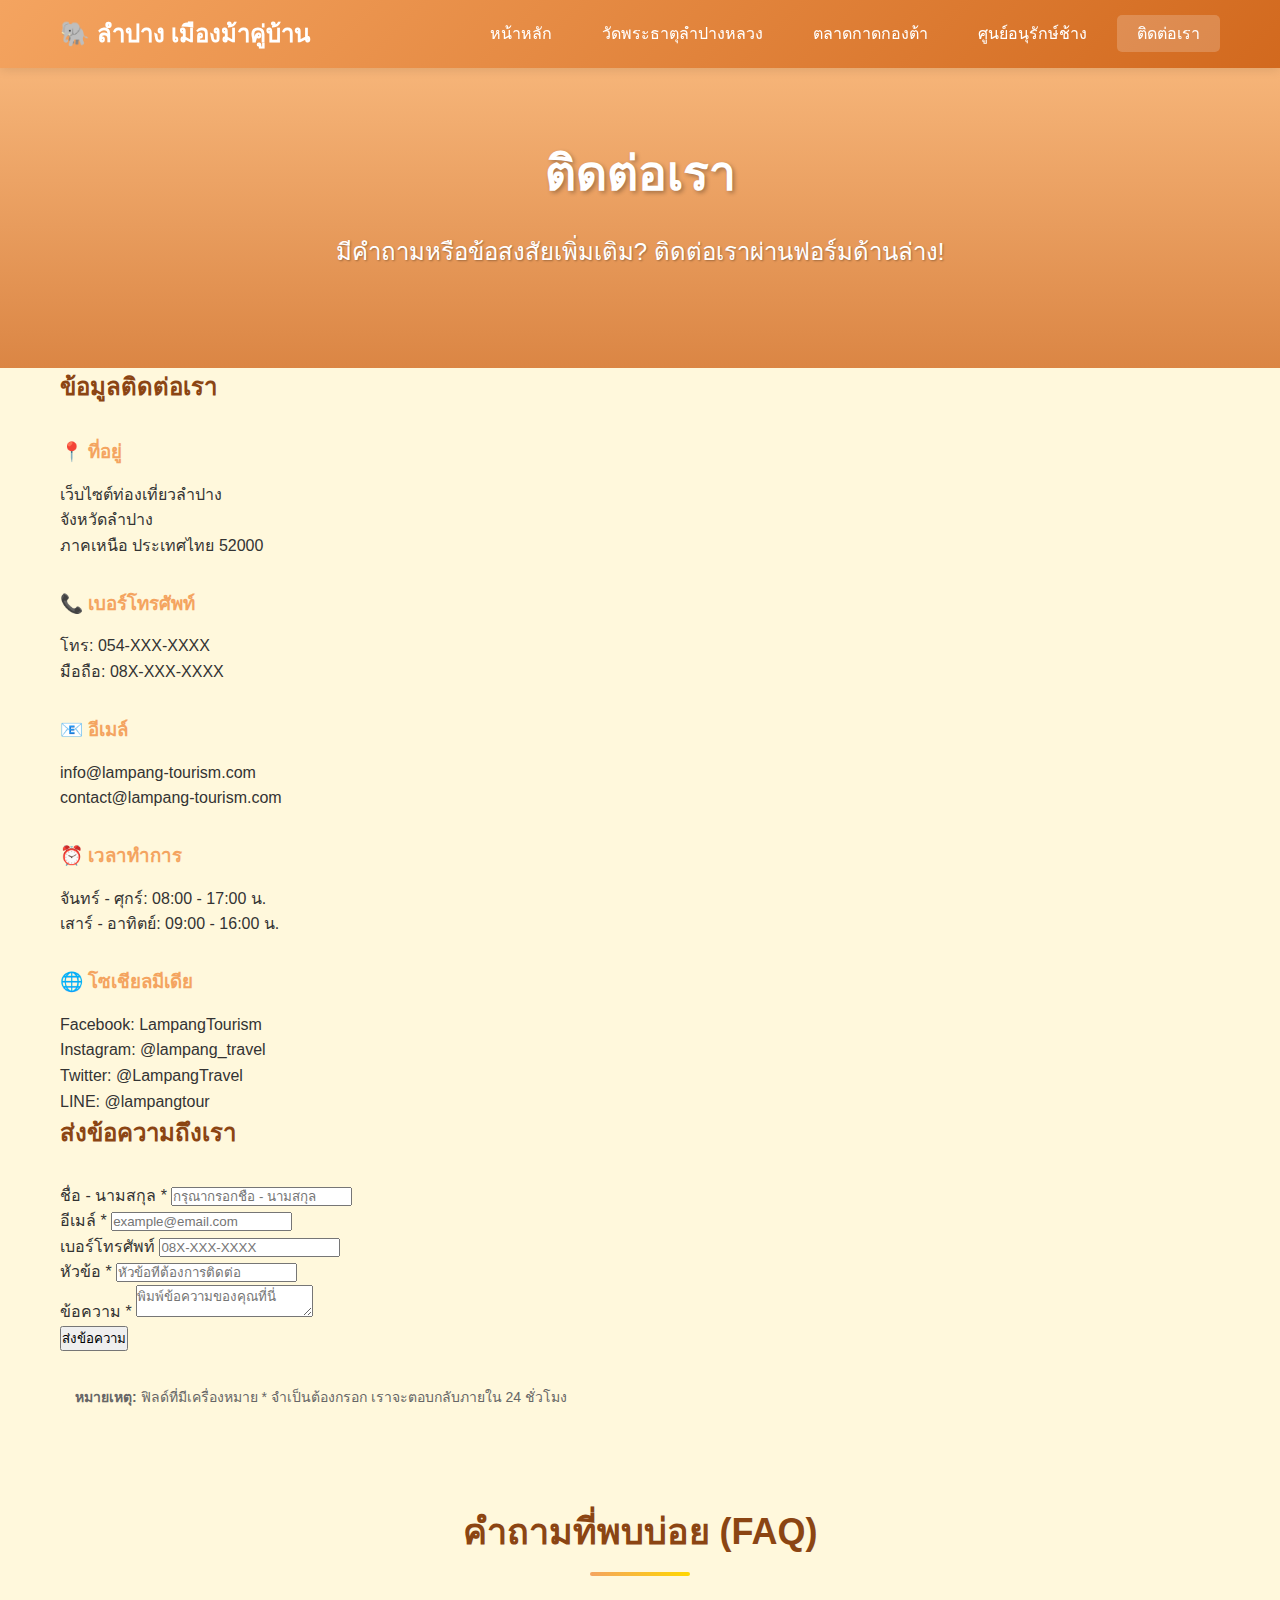
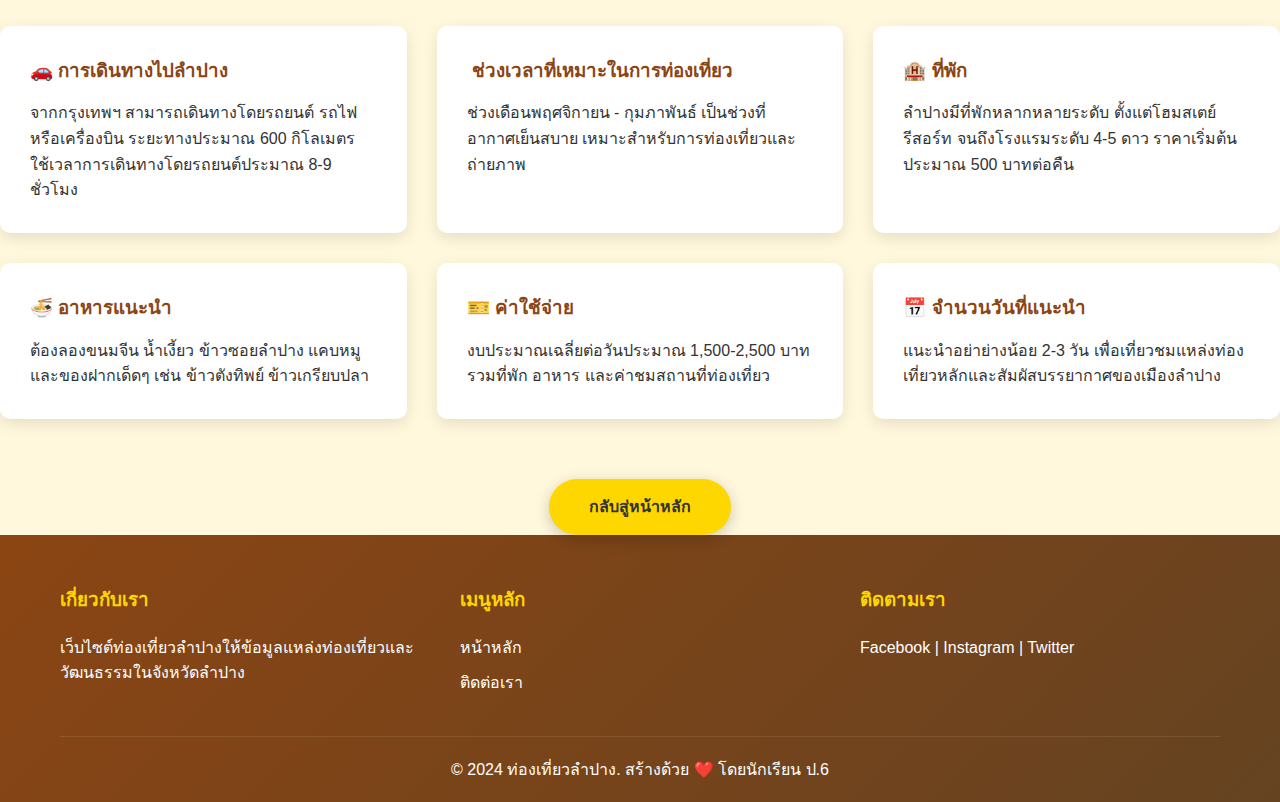
<file: contact.html>
<!DOCTYPE html>
<html lang="th">

<head>
    <meta charset="UTF-8">
    <meta name="viewport" content="width=device-width, initial-scale=1.0">
    <meta http-equiv="X-UA-Compatible" content="ie=edge">
    <title>ติดต่อเรา - ท่องเที่ยวลำปาง</title>
    <link rel="stylesheet" href="styles.css">
</head>

<body>
    <!-- Header and Navigation -->
    <header>
        <div class="container">
            <div class="logo">
                <h1>🐘 ลำปาง เมืองม้าคู่บ้าน</h1>
            </div>
            <nav>
                <ul>
                    <li><a href="index.html">หน้าหลัก</a></li>
                    <li><a href="wat-phra-that.html">วัดพระธาตุลำปางหลวง</a></li>
                    <li><a href="kad-kong-ta.html">ตลาดกาดกองต้า</a></li>
                    <li><a href="elephant-center.html">ศูนย์อนุรักษ์ช้าง</a></li>
                    <li><a href="contact.html" class="active">ติดต่อเรา</a></li>
                </ul>
            </nav>
        </div>
    </header>

    <!-- Hero Section -->
    <section class="hero" style="height: 300px; background-image: linear-gradient(rgba(244, 164, 96, 0.8), rgba(210, 105, 30, 0.8)), url('https://images.unsplash.com/photo-1423666639041-f56000c27a9a?w=1600&h=400&fit=crop');">
        <div class="hero-content">
            <h2>ติดต่อเรา</h2>
            <p>มีคำถามหรือข้อสงสัยเพิ่มเติม? ติดต่อเราผ่านฟอร์มด้านล่าง!</p>
        </div>
    </section>

    <!-- Contact Section -->
    <section class="contact-section">
        <div class="container">
            <div class="contact-container">
                <!-- Contact Info -->
                <div class="contact-info">
                    <h2 style="color: #8B4513; margin-bottom: 30px;">ข้อมูลติดต่อเรา</h2>

                    <div style="margin-bottom: 30px;">
                        <h3 style="color: #F4A460; margin-bottom: 15px;">📍 ที่อยู่</h3>
                        <p>เว็บไซต์ท่องเที่ยวลำปาง<br>
                            จังหวัดลำปาง<br>
                            ภาคเหนือ ประเทศไทย 52000
                        </p>
                    </div>

                    <div style="margin-bottom: 30px;">
                        <h3 style="color: #F4A460; margin-bottom: 15px;">📞 เบอร์โทรศัพท์</h3>
                        <p>โทร: 054-XXX-XXXX<br>
                            มือถือ: 08X-XXX-XXXX
                        </p>
                    </div>

                    <div style="margin-bottom: 30px;">
                        <h3 style="color: #F4A460; margin-bottom: 15px;">📧 อีเมล์</h3>
                        <p>info@lampang-tourism.com<br>
                            contact@lampang-tourism.com
                        </p>
                    </div>

                    <div style="margin-bottom: 30px;">
                        <h3 style="color: #F4A460; margin-bottom: 15px;">⏰ เวลาทำการ</h3>
                        <p>จันทร์ - ศุกร์: 08:00 - 17:00 น.<br>
                            เสาร์ - อาทิตย์: 09:00 - 16:00 น.
                        </p>
                    </div>

                    <div>
                        <h3 style="color: #F4A460; margin-bottom: 15px;">🌐 โซเชียลมีเดีย</h3>
                        <p>Facebook: LampangTourism<br>
                            Instagram: @lampang_travel<br>
                            Twitter: @LampangTravel<br>
                            LINE: @lampangtour
                        </p>
                    </div>
                </div>

                <!-- Contact Form -->
                <div class="contact-form">
                    <h2 style="color: #8B4513; margin-bottom: 30px;">ส่งข้อความถึงเรา</h2>
                    <form>
                        <div class="form-group">
                            <label for="name">ชื่อ - นามสกุล *</label>
                            <input type="text" id="name" name="name" required placeholder="กรุณากรอกชื่อ - นามสกุล">
                        </div>

                        <div class="form-group">
                            <label for="email">อีเมล์ *</label>
                            <input type="email" id="email" name="email" required placeholder="example@email.com">
                        </div>

                        <div class="form-group">
                            <label for="phone">เบอร์โทรศัพท์</label>
                            <input type="tel" id="phone" name="phone" placeholder="08X-XXX-XXXX">
                        </div>

                        <div class="form-group">
                            <label for="subject">หัวข้อ *</label>
                            <input type="text" id="subject" name="subject" required placeholder="หัวข้อที่ต้องการติดต่อ">
                        </div>

                        <div class="form-group">
                            <label for="message">ข้อความ *</label>
                            <textarea id="message" name="message" required placeholder="พิมพ์ข้อความของคุณที่นี่"></textarea>
                        </div>

                        <button type="submit" class="submit-btn">ส่งข้อความ</button>
                    </form>

                    <div style="margin-top: 20px; padding: 15px; background-color: #FFF8DC; border-radius: 5px;">
                        <p style="font-size: 14px; color: #666; margin: 0;">
                            <strong>หมายเหตุ:</strong> ฟิลด์ที่มีเครื่องหมาย * จำเป็นต้องกรอก
                            เราจะตอบกลับภายใน 24 ชั่วโมง
                        </p>
                    </div>
                </div>
            </div>
        </div>
    </section>

    <!-- FAQ Section -->
    <section style="margin-top: 80px;">
        <h2 class="section-title">คำถามที่พบบ่อย (FAQ)</h2>
        <div style="display: grid; grid-template-columns: repeat(auto-fit, minmax(300px, 1fr)); gap: 30px;">
            <div style="background-color: white; padding: 30px; border-radius: 10px; box-shadow: 0 5px 15px rgba(0,0,0,0.1);">
                <h3 style="color: #8B4513; margin-bottom: 15px;">🚗 การเดินทางไปลำปาง</h3>
                <p>จากกรุงเทพฯ สามารถเดินทางโดยรถยนต์ รถไฟ หรือเครื่องบิน ระยะทางประมาณ 600 กิโลเมตร ใช้เวลาการเดินทางโดยรถยนต์ประมาณ 8-9 ชั่วโมง</p>
            </div>

            <div style="background-color: white; padding: 30px; border-radius: 10px; box-shadow: 0 5px 15px rgba(0,0,0,0.1);">
                <h3 style="color: #8B4513; margin-bottom: 15px;">️ ช่วงเวลาที่เหมาะในการท่องเที่ยว</h3>
                <p>ช่วงเดือนพฤศจิกายน - กุมภาพันธ์ เป็นช่วงที่อากาศเย็นสบาย เหมาะสำหรับการท่องเที่ยวและถ่ายภาพ</p>
            </div>

            <div style="background-color: white; padding: 30px; border-radius: 10px; box-shadow: 0 5px 15px rgba(0,0,0,0.1);">
                <h3 style="color: #8B4513; margin-bottom: 15px;">🏨 ที่พัก</h3>
                <p>ลำปางมีที่พักหลากหลายระดับ ตั้งแต่โฮมสเตย์ รีสอร์ท จนถึงโรงแรมระดับ 4-5 ดาว ราคาเริ่มต้นประมาณ 500 บาทต่อคืน</p>
            </div>

            <div style="background-color: white; padding: 30px; border-radius: 10px; box-shadow: 0 5px 15px rgba(0,0,0,0.1);">
                <h3 style="color: #8B4513; margin-bottom: 15px;">🍜 อาหารแนะนำ</h3>
                <p>ต้องลองขนมจีน น้ำเงี้ยว ข้าวซอยลำปาง แคบหมู และของฝากเด็ดๆ เช่น ข้าวตังทิพย์ ข้าวเกรียบปลา</p>
            </div>

            <div style="background-color: white; padding: 30px; border-radius: 10px; box-shadow: 0 5px 15px rgba(0,0,0,0.1);">
                <h3 style="color: #8B4513; margin-bottom: 15px;">🎫 ค่าใช้จ่าย</h3>
                <p>งบประมาณเฉลี่ยต่อวันประมาณ 1,500-2,500 บาท รวมที่พัก อาหาร และค่าชมสถานที่ท่องเที่ยว</p>
            </div>

            <div style="background-color: white; padding: 30px; border-radius: 10px; box-shadow: 0 5px 15px rgba(0,0,0,0.1);">
                <h3 style="color: #8B4513; margin-bottom: 15px;">📅 จำนวนวันที่แนะนำ</h3>
                <p>แนะนำอย่าย่างน้อย 2-3 วัน เพื่อเที่ยวชมแหล่งท่องเที่ยวหลักและสัมผัสบรรยากาศของเมืองลำปาง</p>
            </div>
        </div>
    </section>

    <!-- Return to Home Button -->
    <div style="margin-top: 60px; text-align: center;">
        <a href="index.html" class="btn">กลับสู่หน้าหลัก</a>
    </div>

    <!-- Footer -->
    <footer>
        <div class="container">
            <div class="footer-content">
                <div class="footer-section">
                    <h3>เกี่ยวกับเรา</h3>
                    <p>เว็บไซต์ท่องเที่ยวลำปางให้ข้อมูลแหล่งท่องเที่ยวและวัฒนธรรมในจังหวัดลำปาง</p>
                </div>
                <div class="footer-section">
                    <h3>เมนูหลัก</h3>
                    <ul>
                        <li><a href="index.html">หน้าหลัก</a></li>
                        <li><a href="contact.html">ติดต่อเรา</a></li>
                    </ul>
                </div>
                <div class="footer-section">
                    <h3>ติดตามเรา</h3>
                    <p>Facebook | Instagram | Twitter</p>
                </div>
            </div>
            <div class="footer-bottom">
                <p>&copy; 2024 ท่องเที่ยวลำปาง. สร้างด้วย ❤️ โดยนักเรียน ป.6</p>
            </div>
        </div>
    </footer>
</body>

</html>
</file>
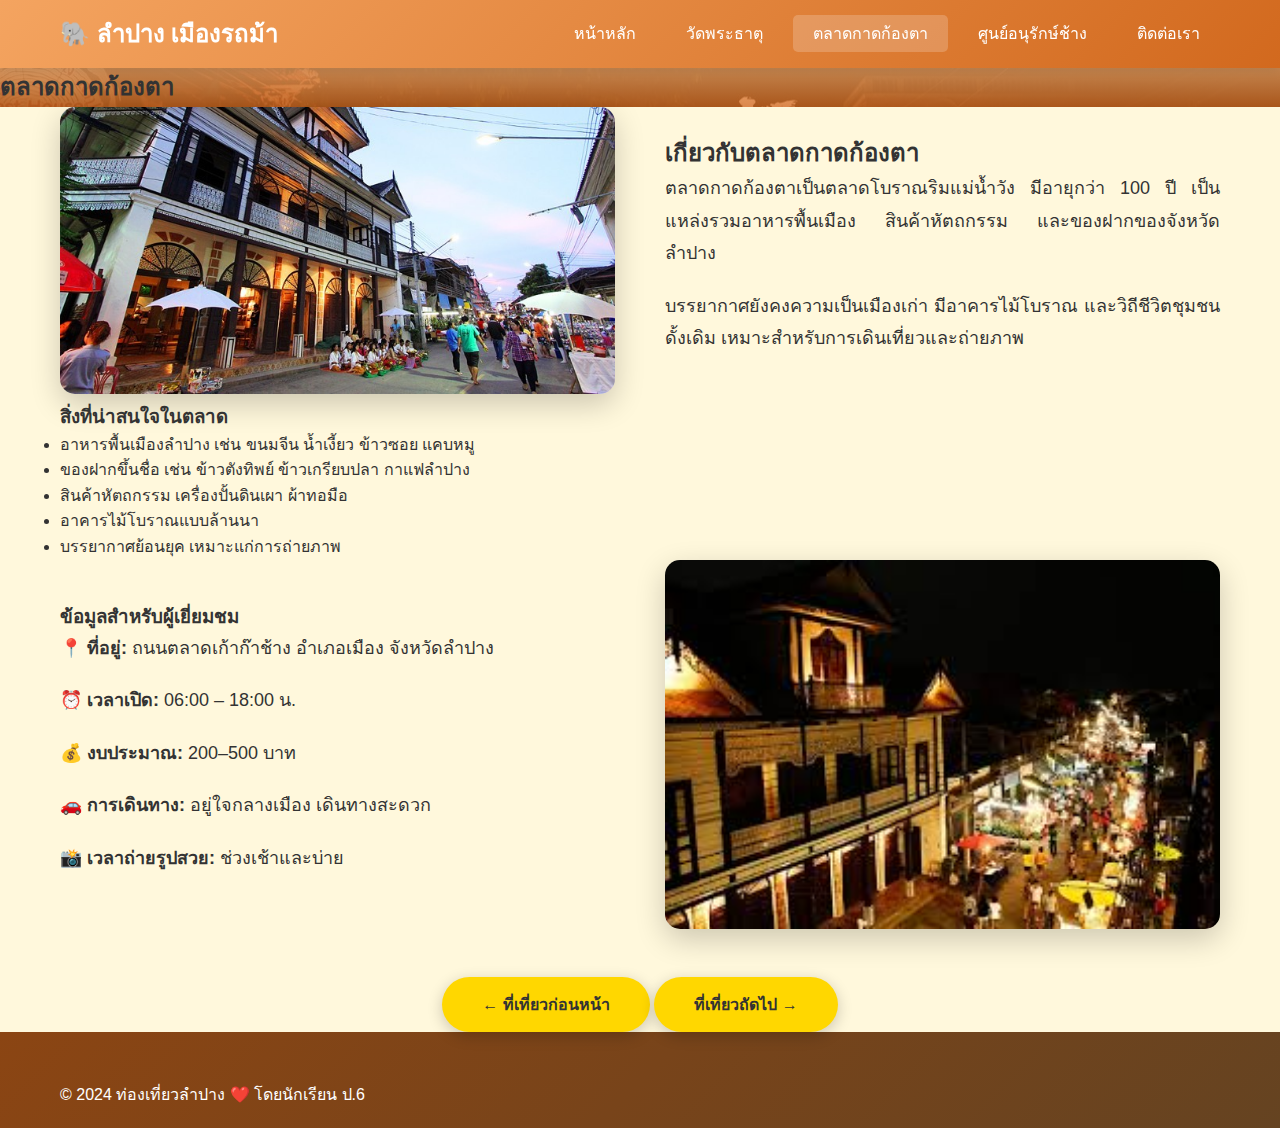
<file: kad-kong-ta.html>
<!DOCTYPE html>
<html lang="th">
<head>
  <meta charset="UTF-8">
  <meta name="viewport" content="width=device-width, initial-scale=1.0">
  <title>ตลาดกาดก้องตา - ท่องเที่ยวลำปาง</title>
  <link rel="stylesheet" href="styles.css">
</head>
<body>

<!-- Header -->
<header>
  <div class="container">
    <div class="logo">
      <h1>🐘 ลำปาง เมืองรถม้า</h1>
    </div>
    <nav>
      <ul>
        <li><a href="index.html">หน้าหลัก</a></li>
        <li><a href="wat-phra-that.html">วัดพระธาตุ</a></li>
        <li><a href="kad-kong-ta.html" class="active">ตลาดกาดก้องตา</a></li>
        <li><a href="elephant-center.html">ศูนย์อนุรักษ์ช้าง</a></li>
        <li><a href="contact.html">ติดต่อเรา</a></li>
      </ul>
    </nav>
  </div>
</header>

<!-- Hero -->
<section class="detail-hero"
  style="background-image: linear-gradient(rgba(244,164,96,0.8), rgba(210,105,30,0.8)), url('images/coverkongtamarket.jpg');">
  <h2>ตลาดกาดก้องตา</h2>
</section>

<!-- Content -->
<section class="detail-content">
  <div class="container">

    <div class="content-wrapper">
      <div class="content-image">
        <img src="images/kongtamarket1.jpg" alt="ตลาดกาดก้องตา">
      </div>
      <div class="content-text">
        <h2>เกี่ยวกับตลาดกาดก้องตา</h2>
        <p>
          ตลาดกาดก้องตาเป็นตลาดโบราณริมแม่น้ำวัง มีอายุกว่า 100 ปี
          เป็นแหล่งรวมอาหารพื้นเมือง สินค้าหัตถกรรม และของฝากของจังหวัดลำปาง
        </p>
        <p>
          บรรยากาศยังคงความเป็นเมืองเก่า มีอาคารไม้โบราณ
          และวิถีชีวิตชุมชนดั้งเดิม เหมาะสำหรับการเดินเที่ยวและถ่ายภาพ
        </p>
      </div>
    </div>

    <!-- ไฮไลต์ -->
    <div class="info-box">
      <h3>สิ่งที่น่าสนใจในตลาด</h3>
      <ul>
        <li>อาหารพื้นเมืองลำปาง เช่น ขนมจีน น้ำเงี้ยว ข้าวซอย แคบหมู</li>
        <li>ของฝากขึ้นชื่อ เช่น ข้าวตังทิพย์ ข้าวเกรียบปลา กาแฟลำปาง</li>
        <li>สินค้าหัตถกรรม เครื่องปั้นดินเผา ผ้าทอมือ</li>
        <li>อาคารไม้โบราณแบบล้านนา</li>
        <li>บรรยากาศย้อนยุค เหมาะแก่การถ่ายภาพ</li>
      </ul>
    </div>

    <!-- ข้อมูล -->
    <div class="content-wrapper">
      <div class="content-text">
        <h3>ข้อมูลสำหรับผู้เยี่ยมชม</h3>
        <p><strong>📍 ที่อยู่:</strong> ถนนตลาดเก้าก๊าช้าง อำเภอเมือง จังหวัดลำปาง</p>
        <p><strong>⏰ เวลาเปิด:</strong> 06:00 – 18:00 น.</p>
        <p><strong>💰 งบประมาณ:</strong> 200–500 บาท</p>
        <p><strong>🚗 การเดินทาง:</strong> อยู่ใจกลางเมือง เดินทางสะดวก</p>
        <p><strong>📸 เวลาถ่ายรูปสวย:</strong> ช่วงเช้าและบ่าย</p>
      </div>
      <div class="content-image">
        <img src="images/kongtamarket3.jpg" alt="บรรยากาศตลาด">
      </div>
    </div>

    <!-- ปุ่มนำทาง -->
    <div style="text-align:center; margin-top:40px;">
      <a href="wat-phra-that.html" class="btn">← ที่เที่ยวก่อนหน้า</a>
      <a href="elephant-center.html" class="btn">ที่เที่ยวถัดไป →</a>
    </div>

  </div>
</section>

<!-- Footer -->
<footer>
  <div class="container">
    <p>&copy; 2024 ท่องเที่ยวลำปาง ❤️ โดยนักเรียน ป.6</p>
  </div>
</footer>

</body>
</html>
</file>
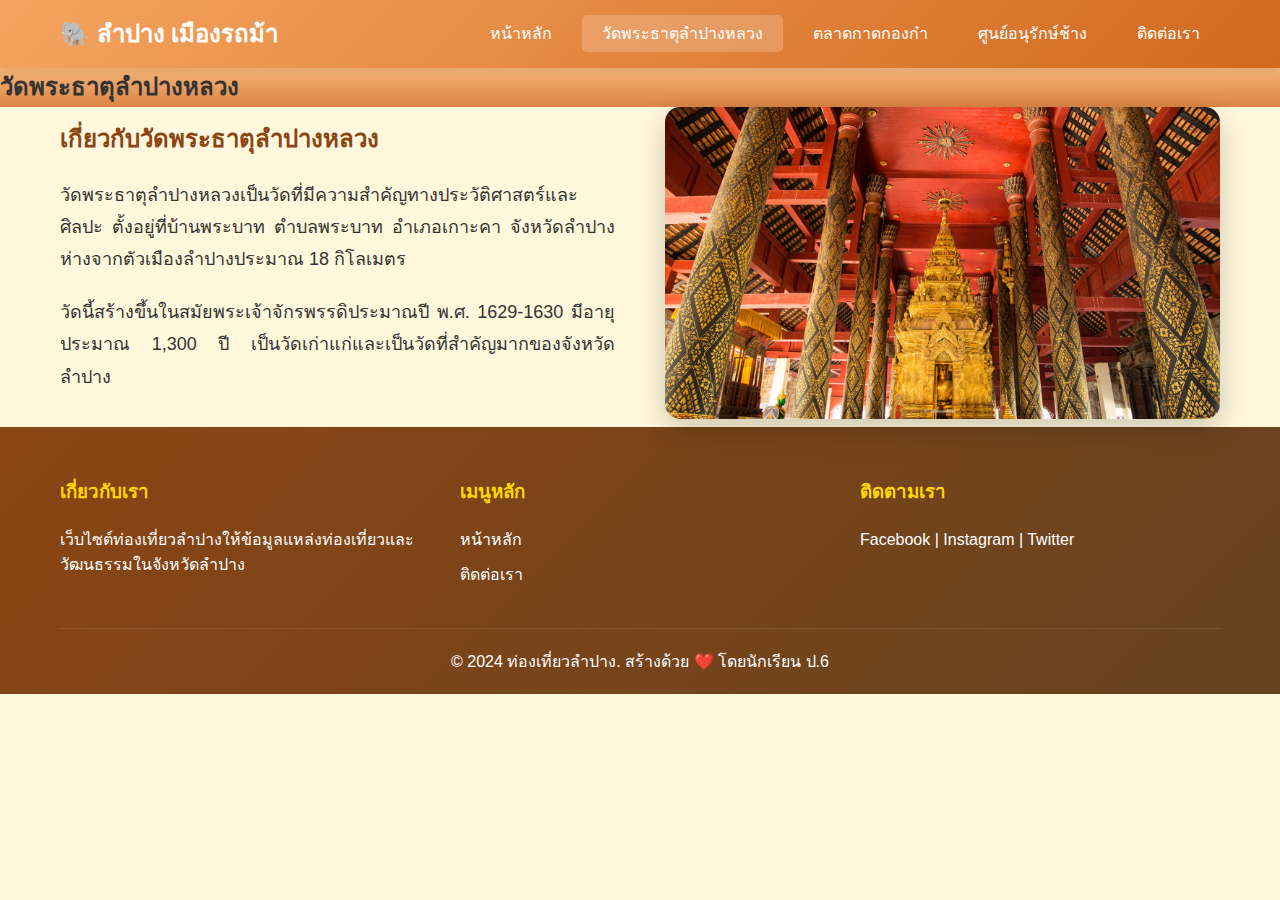
<file: wat-phra-that.html>
<!DOCTYPE html>
<html lang="th">
<head>
  <meta charset="UTF-8">
  <meta name="viewport" content="width=device-width, initial-scale=1.0">
  <title>วัดพระธาตุลำปางหลวง - แหล่งท่องเที่ยวในลำปาง</title>
  <link rel="stylesheet" href="styles.css">
</head>
<body>
  <!-- Header และ Navigation -->
  <header>
    <div class="container">
      <div class="logo">
        <h1>🐘 ลำปาง เมืองรถม้า</h1>
      </div>
      <nav>
        <ul>
          <li><a href="index.html">หน้าหลัก</a></li>
          <li><a href="wat-phra-that.html" class="active">วัดพระธาตุลำปางหลวง</a></li>
          <li><a href="kad-kong-ta.html">ตลาดกาดกองก๋า</a></li>
          <li><a href="elephant-center.html">ศูนย์อนุรักษ์ช้าง</a></li>
          <li><a href="contact.html">ติดต่อเรา</a></li>
        </ul>
      </nav>
    </div>
  </header>

  <!-- Hero Section -->
  <section class="detail-hero" style="background-image: linear-gradient(rgba(244, 164, 96, 0.8), rgba(210, 105, 30, 0.8)), url('https://images.unsplash.com/photo-1551882547-ff40c63fe5fa?w=1600&h=400&fit=crop');">
    <h2>วัดพระธาตุลำปางหลวง</h2>
  </section>

  <!-- Content Section -->
  <section class="detail-content">
    <div class="container">
      <div class="content-wrapper">
        <div class="content-text">
          <h2 style="color: #8B4513; margin-bottom: 20px;">เกี่ยวกับวัดพระธาตุลำปางหลวง</h2>
          <p>วัดพระธาตุลำปางหลวงเป็นวัดที่มีความสำคัญทางประวัติศาสตร์และศิลปะ ตั้งอยู่ที่บ้านพระบาท ตำบลพระบาท อำเภอเกาะคา จังหวัดลำปาง ห่างจากตัวเมืองลำปางประมาณ 18 กิโลเมตร</p>
          <p>วัดนี้สร้างขึ้นในสมัยพระเจ้าจักรพรรดิประมาณปี พ.ศ. 1629-1630 มีอายุประมาณ 1,300 ปี เป็นวัดเก่าแก่และเป็นวัดที่สำคัญมากของจังหวัดลำปาง</p>
        </div>
        <div class="content-image">
          <img src="images/Watphrathatlampangluang2.jpg" alt="วัดพระธาตุลำปางหลวง">
        </div>
      </div>
    </div>
  </section>

  <!-- Footer -->
  <footer>
    <div class="container">
      <div class="footer-content">
        <div class="footer-section">
          <h3>เกี่ยวกับเรา</h3>
          <p>เว็บไซต์ท่องเที่ยวลำปางให้ข้อมูลแหล่งท่องเที่ยวและวัฒนธรรมในจังหวัดลำปาง</p>
        </div>
        <div class="footer-section">
          <h3>เมนูหลัก</h3>
          <ul>
            <li><a href="index.html">หน้าหลัก</a></li>
            <li><a href="contact.html">ติดต่อเรา</a></li>
          </ul>
        </div>
        <div class="footer-section">
          <h3>ติดตามเรา</h3>
          <p>Facebook | Instagram | Twitter</p>
        </div>
      </div>
      <div class="footer-bottom">
        <p>&copy; 2024 ท่องเที่ยวลำปาง. สร้างด้วย ❤️ โดยนักเรียน ป.6</p>
      </div>
    </div>
  </footer>
</body>
</html>
</file>
<file: styles.css>
/* ========== ตั้งค่าพื้นฐาน ========== */
* {
  margin: 0;
  padding: 0;
  box-sizing: border-box;
}

body {
  font-family: 'Segoe UI', Tahoma, Geneva, Verdana, sans-serif;
  line-height: 1.6;
  color: #333;
  background-color: #FFF8DC;
}

.container {
  max-width: 1200px;
  margin: 0 auto;
  padding: 0 20px;
}

/* ========== Header และ Navigation ========== */
header {
  background: linear-gradient(135deg, #F4A460 0%, #D2691E 100%);
  box-shadow: 0 2px 10px rgba(0,0,0,0.1);
  position: sticky;
  top: 0;
  z-index: 1000;
}

header .container {
  display: flex;
  justify-content: space-between;
  align-items: center;
  padding: 15px 20px;
}

.logo h1 {
  color: white;
  font-size: 24px;
  font-weight: bold;
}

nav ul {
  display: flex;
  list-style: none;
  gap: 10px;
}

nav ul li a {
  color: white;
  text-decoration: none;
  padding: 10px 20px;
  border-radius: 5px;
  transition: all 0.3s ease;
  font-weight: 500;
}

nav ul li a:hover,
nav ul li a.active {
  background-color: rgba(255, 255, 255, 0.2);
  transform: translateY(-2px);
}

/* ========== Hero Section ========== */
.hero {
  background: linear-gradient(rgba(244,164,96,0.8), rgba(210,105,30,0.8)),
              url('images/lampang2.jpg') center/cover;
  height: 500px;
  display: flex;
  align-items: center;
  justify-content: center;
  text-align: center;
  color: white;
}

.hero-content h2 {
  font-size: 48px;
  margin-bottom: 20px;
  text-shadow: 2px 2px 4px rgba(0,0,0,0.3);
}

.hero-content p {
  font-size: 24px;
  margin-bottom: 30px;
  text-shadow: 1px 1px 2px rgba(0,0,0,0.3);
}

.btn {
  display: inline-block;
  padding: 15px 40px;
  background-color: #FFD700;
  color: #333;
  text-decoration: none;
  border-radius: 50px;
  font-weight: bold;
  transition: all 0.3s ease;
  box-shadow: 0 4px 15px rgba(0,0,0,0.2);
}

.btn:hover {
  background-color: #FFA500;
  transform: translateY(-3px);
  box-shadow: 0 6px 20px rgba(0,0,0,0.3);
}

/* ========== Section Title ========== */
.section-title {
  text-align: center;
  font-size: 36px;
  color: #8B4513;
  margin-bottom: 50px;
  position: relative;
  padding-bottom: 15px;
}

.section-title::after {
  content: '';
  position: absolute;
  bottom: 0;
  left: 50%;
  transform: translateX(-50%);
  width: 100px;
  height: 4px;
  background: linear-gradient(90deg, #F4A460, #FFD700);
  border-radius: 2px;
}

/* ========== About Section ========== */
.about {
  padding: 80px 0;
  background-color: white;
}

.content-wrapper {
  display: flex;
  align-items: center;
  gap: 50px;
}

.content-text {
  flex: 1;
}

.content-text p {
  font-size: 18px;
  margin-bottom: 20px;
  text-align: justify;
  line-height: 1.8;
}

.content-image {
  flex: 1;
}

.content-image img {
  width: 100%;
  border-radius: 15px;
  box-shadow: 0 10px 30px rgba(0,0,0,0.2);
  transition: transform 0.3s ease;
}

.content-image img:hover {
  transform: scale(1.05);
}

/* ========== Attractions Section ========== */
.attractions {
  padding: 80px 0;
}

.attraction-item {
  display: flex;
  align-items: center;
  gap: 50px;
  margin-bottom: 60px;
  background-color: white;
  padding: 40px;
  border-radius: 15px;
  box-shadow: 0 5px 20px rgba(0,0,0,0.1);
  transition: transform 0.3s ease;
}

.attraction-item:hover {
  transform: translateY(-5px);
}

.attraction-item.reverse {
  flex-direction: row-reverse;
}

.attraction-image,
.attraction-content {
  flex: 1;
}

.attraction-image img {
  width: 100%;
  border-radius: 10px;
  box-shadow: 0 5px 15px rgba(0,0,0,0.1);
}

.attraction-content h3 {
  font-size: 28px;
  color: #8B4513;
  margin-bottom: 20px;
}

.attraction-content p {
  font-size: 16px;
  line-height: 1.8;
  margin-bottom: 20px;
  text-align: justify;
}

.btn-link {
  display: inline-block;
  color: #F4A460;
  text-decoration: none;
  font-weight: bold;
  font-size: 18px;
  transition: all 0.3s ease;
}

.btn-link:hover {
  color: #D2691E;
  transform: translateX(5px);
}

/* ========== Footer ========== */
footer {
  background: linear-gradient(135deg, #8B4513 0%, #654321 100%);
  color: white;
  padding: 50px 0 20px;
}

.footer-content {
  display: grid;
  grid-template-columns: repeat(auto-fit, minmax(250px, 1fr));
  gap: 40px;
  margin-bottom: 30px;
}

.footer-section h3 {
  margin-bottom: 20px;
  color: #FFD700;
}

.footer-section ul {
  list-style: none;
}

.footer-section ul li {
  margin-bottom: 10px;
}

.footer-section ul li a {
  color: white;
  text-decoration: none;
  transition: color 0.3s ease;
}

.footer-section ul li a:hover {
  color: #FFD700;
}

.footer-bottom {
  text-align: center;
  padding-top: 20px;
  border-top: 1px solid rgba(255,255,255,0.1);
}

/* ========== Responsive Design ========== */
@media (max-width: 768px) {

  header .container {
      flex-direction: column;
      gap: 15px;
  }

  nav ul {
      flex-wrap: wrap;
      justify-content: center;
  }

  .hero-content h2 {
      font-size: 32px;
  }

  .hero-content p {
      font-size: 18px;
  }

  .content-wrapper,
  .attraction-item,
  .contact-container {
      flex-direction: column;
  }

  .section-title {
      font-size: 28px;
  }

  .gallery {
      grid-template-columns: 1fr;
  }
}
</file>
